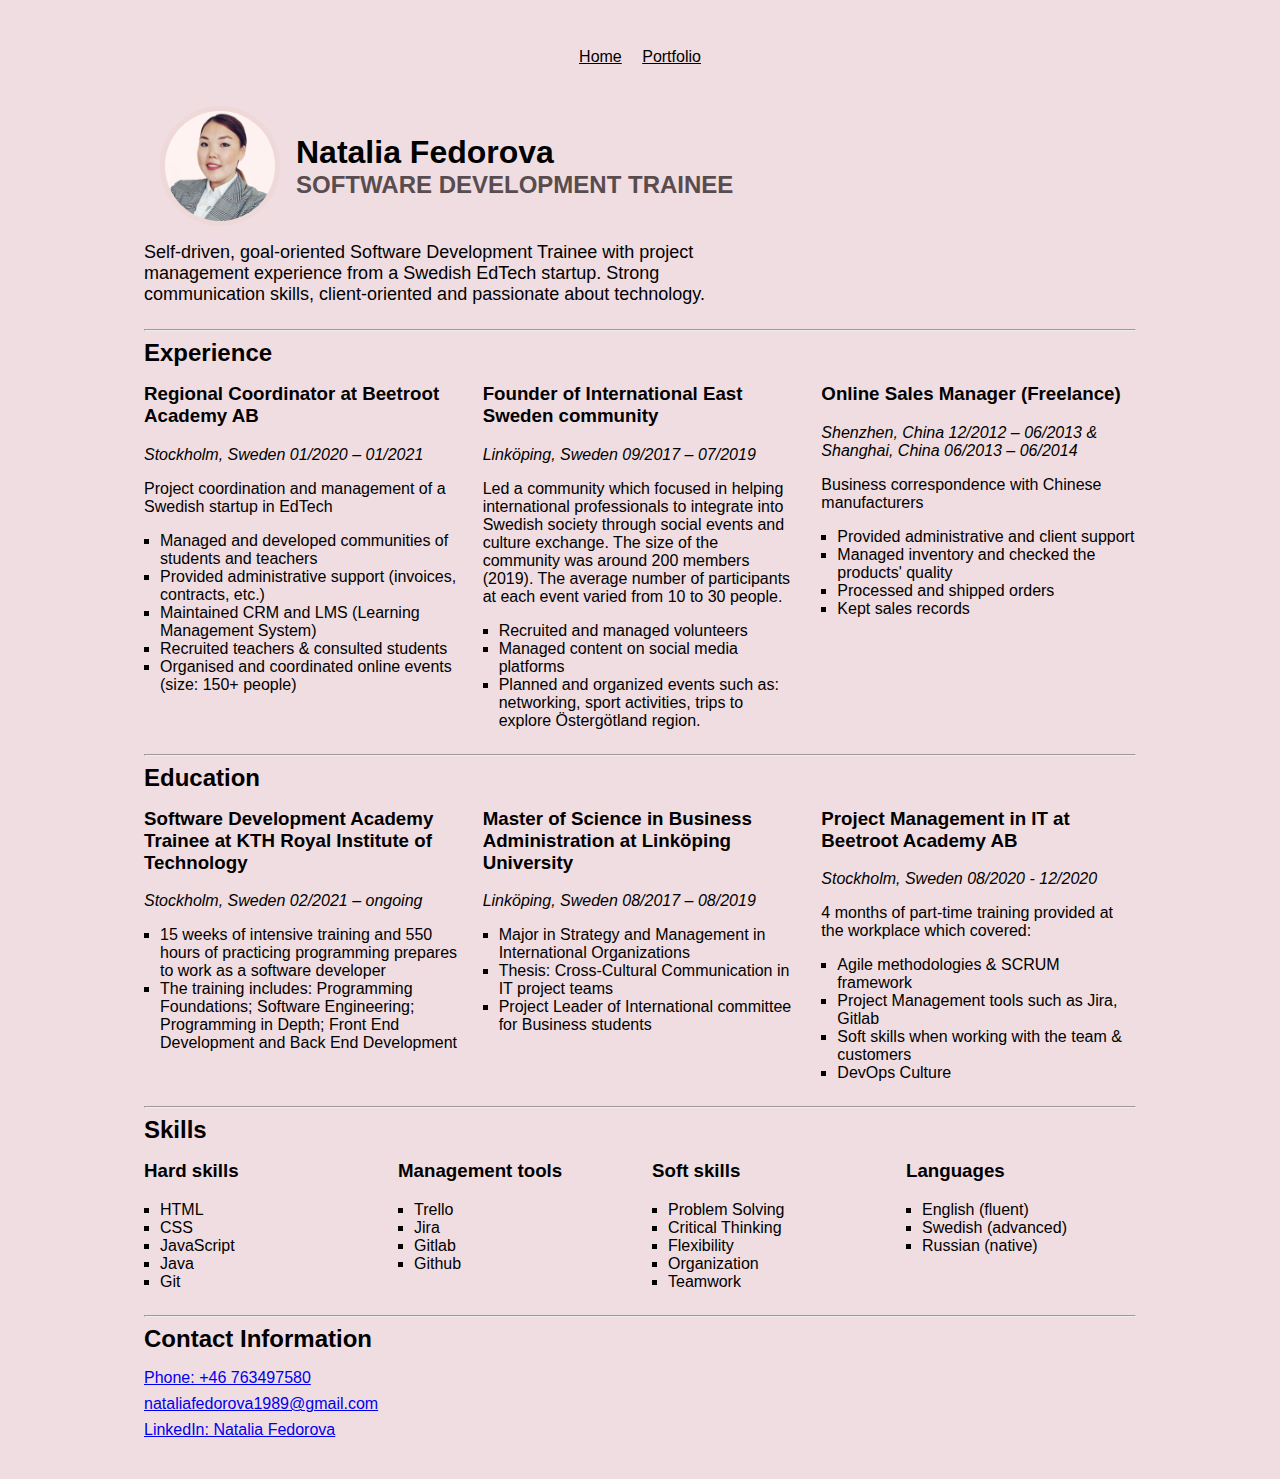
<file: index.html>
<!DOCTYPE html>
<html lang="en">
<head>
    <meta charset="UTF-8">
    <meta http-equiv="X-UA-Compatible" content="IE=edge">
    <meta name="viewport" content="width=device-width, initial-scale=1.0">
    <title>Home - Natalia Fedorova</title>
    <!--CSS files-->
    <link rel="stylesheet" href="./css/style.css">
</head>
<body>
    <!-- Navigation menu-->
    <nav class="navigation-menu">
        <a href="index.html">Home</a>
        <a href="portfolio.html">Portfolio</a>
    </nav>

    <!--Introduction-->
   <header class="introduction">
       <!--Bio-->
       <div class="personal-info">
            <img class="avatar" src="./pictures/Natalia-photo.png" alt="An asian female smiling"/>
            <div class="text">
                <h1>Natalia Fedorova</h1>
                <p class="subtitle">Software Development Trainee</p> 
            </div>
        </div>
        <!--Information-->
        <p>
        Self-driven, goal-oriented Software Development Trainee with project management experience from a Swedish EdTech startup. Strong communication skills, client-oriented and passionate about technology.
        </p>
    </header>
    <hr/>
    <!--Content-->
    <!--Experience section-->
    <section class="content">
        <h2>Experience</h2>
        <div class="grid">
            <article class="text-item">
                <h3>Regional Coordinator at Beetroot Academy AB</h3>
                <p class="date">Stockholm, Sweden 01/2020 – 01/2021</p>
                <p>Project coordination and management of a Swedish startup in EdTech</p>
                <ul>
                    <li>Managed and developed communities of students and teachers</li>
                    <li>Provided administrative support (invoices, contracts, etc.)</li>
                    <li>Maintained CRM and LMS (Learning Management System)</li>
                    <li>Recruited teachers & ​consulted students</li>
                    <li>Organised and coordinated online events (size: 150+ people)</li>
                </ul>
            </article>
            <article class="text-item">
                <h3>Founder of International East Sweden community</h3>
                <p class="date">Linköping, Sweden 09/2017 – 07/2019</p>
                <p>Led a community which focused in helping international professionals to integrate into Swedish society through social events and culture exchange. 
                    The size of the community was around 200 members (2019). The average number of participants at each event varied from 10 to 30 people.</p>
                <ul>
                    <li>Recruited and managed volunteers</li>
                    <li>Managed content on social media platforms</li>
                    <li>Planned and organized events such as: networking, sport activities, trips to explore Östergötland region.</li>
                </ul>
            </article>
                <article class="text-item">
                <h3>Online Sales Manager (Freelance)</h3>
                <p class="date">Shenzhen, China 12/2012 – 06/2013 & Shanghai, China 06/2013 – 06/2014 </p>
                <p>Business correspondence with Chinese manufacturers</p>
                <ul>
                    <li>Provided administrative and client support</li>
                    <li>Managed inventory and checked the products' quality</li>
                    <li>Processed and shipped orders</li>
                    <li>Kept sales records</li>
                </ul>
            </article>
        </div>
    </section>
    <hr/>
    <!--Education section-->    
    <section class="content">
        <h2>Education</h2>
        <div class="grid">
            <article class="text-item">
                <h3>Software Development Academy Trainee at KTH Royal Institute of Technology</h3>
                <p class="date">Stockholm, Sweden 02/2021 – ongoing</p>
                <ul>
                    <li>15 weeks of intensive training and 550 hours of practicing programming prepares to work as a software developer</li>
                    <li>The training includes: Programming Foundations; Software Engineering; Programming in Depth; Front End Development and Back End Development</li>
                </ul>
            </article>
            <article class="text-item">
                <h3>Master of Science in Business Administration at Linköping University</h3>
                <p class="date">Linköping, Sweden 08/2017 – 08/2019</p>
                <ul>
                    <li>Major in Strategy and Management in International Organizations</li>
                    <li>Thesis: Cross-Cultural Communication in IT project teams</li>
                    <li>Project Leader of International committee for Business students</li>
                </ul>
            </article>
            <article class="text-item">
                <h3>Project Management in IT at Beetroot Academy AB</h3>
                <p class="date">Stockholm, Sweden 08/2020 - 12/2020</p>
                <p>4 months of part-time training provided at the workplace which covered:</p>
                <ul>
                    <li>Agile methodologies & SCRUM framework</li>
                    <li>Project Management tools such as Jira, Gitlab</li>
                    <li>Soft skills when working with the team & customers</li>
                    <li>DevOps Culture</li>
                </ul>
            </article>
        </div>
    </section>
    <hr/>
    <!--Languages-->
    <section class="content">
        <h2>Skills</h2>
        <div class="skills">
            <article class="text-item">
                <h3>Hard skills</h3>
                <ul>
                    <li>HTML</li>
                    <li>CSS</li>
                    <li>JavaScript</li>
                    <li>Java</li>
                    <li>Git</li>
                </ul>
            </article>
            <article class="text-item">
                <h3>Management tools</h3>
                <ul>
                    <li>Trello</li>
                    <li>Jira</li>
                    <li>Gitlab</li>
                    <li>Github</li>
                </ul>
            </article>
            <article class="text-item">
                <h3>Soft skills</h3>
                <ul>
                    <li>Problem Solving</li>
                    <li>Critical Thinking</li>
                    <li>Flexibility</li>
                    <li>Organization</li>
                    <li>Teamwork</li>
                </ul>
            </article>
            <article class="text-item">
                <h3>Languages</h3>
                <ul>
                    <li>English (fluent)</li>
                    <li>Swedish (advanced)</li>
                    <li>Russian (native)</li>
                </ul>
            </article>
        </div>
    </section>
    <hr/>
    <!--Footer-->
    <footer class="footer">
        <h2>Contact Information</h2>
        <ul class="contact-links">
            <li>
                <a href="tel:+46763497580" target="_blank">Phone: +46 763497580</a>
            </li>
            <li>
                <a href="mailto:nataliafedorova1989@gmail.com" target="_blank">nataliafedorova1989@gmail.com</a>
            </li>
            <li>
                <a href="https://www.linkedin.com/in/natfedorova/" target="_blank">LinkedIn: Natalia Fedorova</a>
            </li>
        </ul>
    </footer>
</body>
</html>
</file>
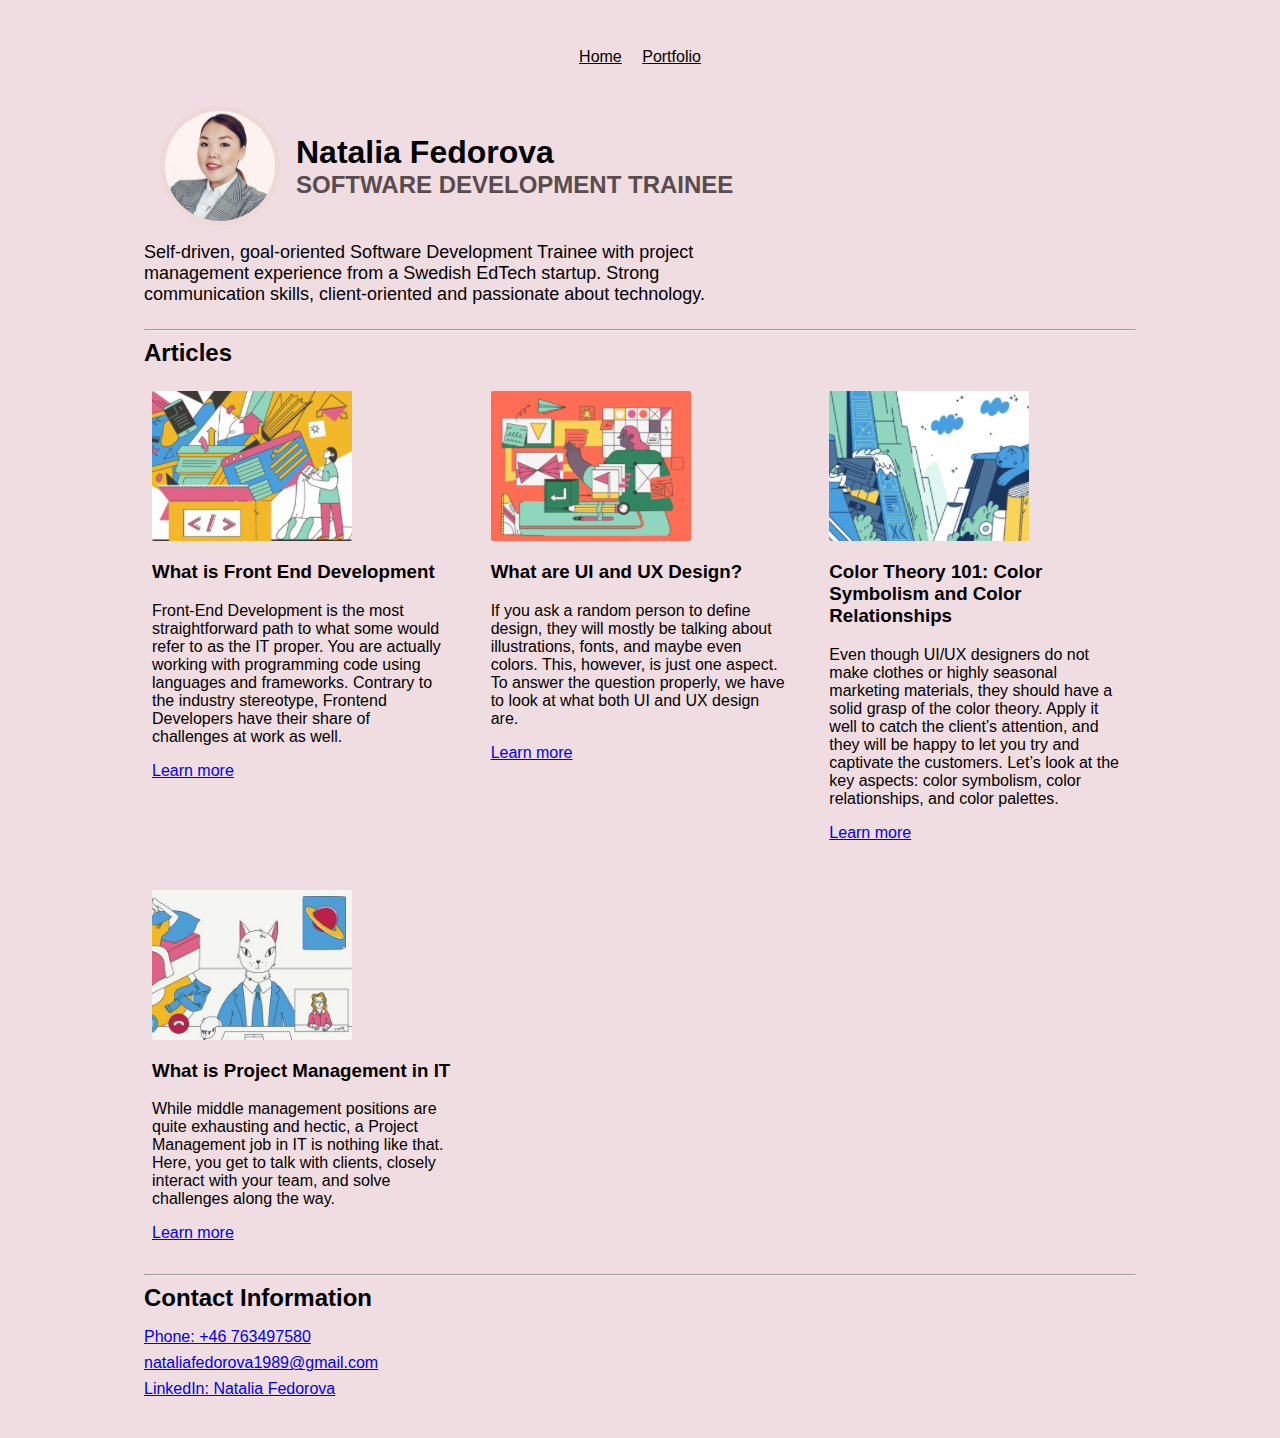
<file: portfolio.html>
<!DOCTYPE html>
<html lang="en">
<head>
    <meta charset="UTF-8">
    <meta http-equiv="X-UA-Compatible" content="IE=edge">
    <meta name="viewport" content="width=device-width, initial-scale=1.0">
    <title>Portfolio - Natalia Fedorova</title>
    <!--CSS files-->
    <link rel="stylesheet" href="./css/style.css">
</head>
<body>
    <!-- Main navigation-->
    <nav class="navigation-menu">
        <a href="index.html">Home</a>
        <a href="portfolio.html">Portfolio</a>
    </nav>

    <!--Introduction-->
   <header class="introduction">
       <!--Bio-->
       <div class="personal-info">
            <img class="avatar" src="./pictures/Natalia-photo.png" alt="An asian female smiling"/>
            <div class="text">
                <h1>Natalia Fedorova</h1>
                <p class="subtitle">Software Development Trainee</p> 
            </div>
        </div>
        <!--Information-->
        <p>
        Self-driven, goal-oriented Software Development Trainee with project management experience from a Swedish EdTech startup. Strong communication skills, client-oriented and passionate about technology.
        </p>
    </header>
    <hr/>

    <!--Work section-->
    <section class="content">
        <h2>Articles</h2>
        <div class="article-item">
            <!--FE Article-->
            <article class="picture-item">
                <img src="./pictures/FE.png" alt="illustration of a cartoon girl and colorful folders coming out of the box"/>
                <h3>What is Front End Development</h3>
                <p>Front-End Development is the most straightforward path to what some would refer to as the IT proper. 
                    You are actually working with programming code using languages and frameworks. Contrary to the industry stereotype, 
                    Frontend Developers have their share of challenges at work as well.
                </p>
                <a href="http://bit.ly/3f5Ao31" target="_blank">Learn more</a>
            </article>
            <!--UIUX Article-->
            <article class="picture-item">
                <img src="./pictures/UIUX.png" alt="illustration of a cartoon girl and colorful folders coming out of the box"/>
                <h3>What are UI and UX Design?</h3>
                <p>If you ask a random person to define design, they will mostly be talking about illustrations, fonts, 
                    and maybe even colors. This, however, is just one aspect. To answer the question properly, 
                    we have to look at what both UI and UX design are.
                </p>
                <a href="http://bit.ly/393zOPt" target="_blank">Learn more</a>
            </article>
            <!--Color Theory Article-->
            <article class="picture-item">
                <img src="./pictures/COLORS.png" alt="illustration of a cartoon girl and colorful folders coming out of the box"/>
                <h3>Color Theory 101: Color Symbolism and Color Relationships</h3>
                <p>Even though UI/UX designers do not make clothes or highly seasonal marketing materials, 
                    they should have a solid grasp of the color theory. Apply it well to catch the client’s attention, 
                    and they will be happy to let you try and captivate the customers. Let’s look at the key aspects: 
                    color symbolism, color relationships, and color palettes.
                </p>
                <a href="http://bit.ly/3cdCnk3" target="_blank">Learn more</a>
            </article>
            <!--PM Article-->
            <article class="picture-item">
                <img src="./pictures/PM.png" alt="illustration of a cartoon cat in a bedroom having a work zoom call with a cartoon blong girl"/>
                <h3>What is Project Management in IT</h3>
                <p>While middle management positions are quite exhausting and hectic,
                    a Project Management job in IT is nothing like that. 
                    Here, you get to talk with clients, closely interact with your team, 
                    and solve challenges along the way.
                </p>
                <a href="http://bit.ly/398iWH4" target="_blank">Learn more</a>
            </article>
        </div>
    </section>
    <hr/>
    <!--Footer-->
    <footer class="footer">
        <h2>Contact Information</h2>
        <ul class="contact-links">
            <li>
                <a href="tel:+46763497580" target="_blank">Phone: +46 763497580</a>
            </li>
            <li>
                <a href="mailto:nataliafedorova1989@gmail.com" target="_blank">nataliafedorova1989@gmail.com</a>
            </li>
            <li>
                <a href="https://www.linkedin.com/in/natfedorova/" target="_blank">LinkedIn: Natalia Fedorova</a>
            </li>
        </ul>
    </footer>

</body>
</html>
</file>
<file: css/style.css>
@import "./variables.css";
@import "./shared.css";

@import "./navigation-menu.css";
@import "./content.css";
@import "./introduction.css";
@import "./footer.css";
@import "./portfolio.css";
</file>
